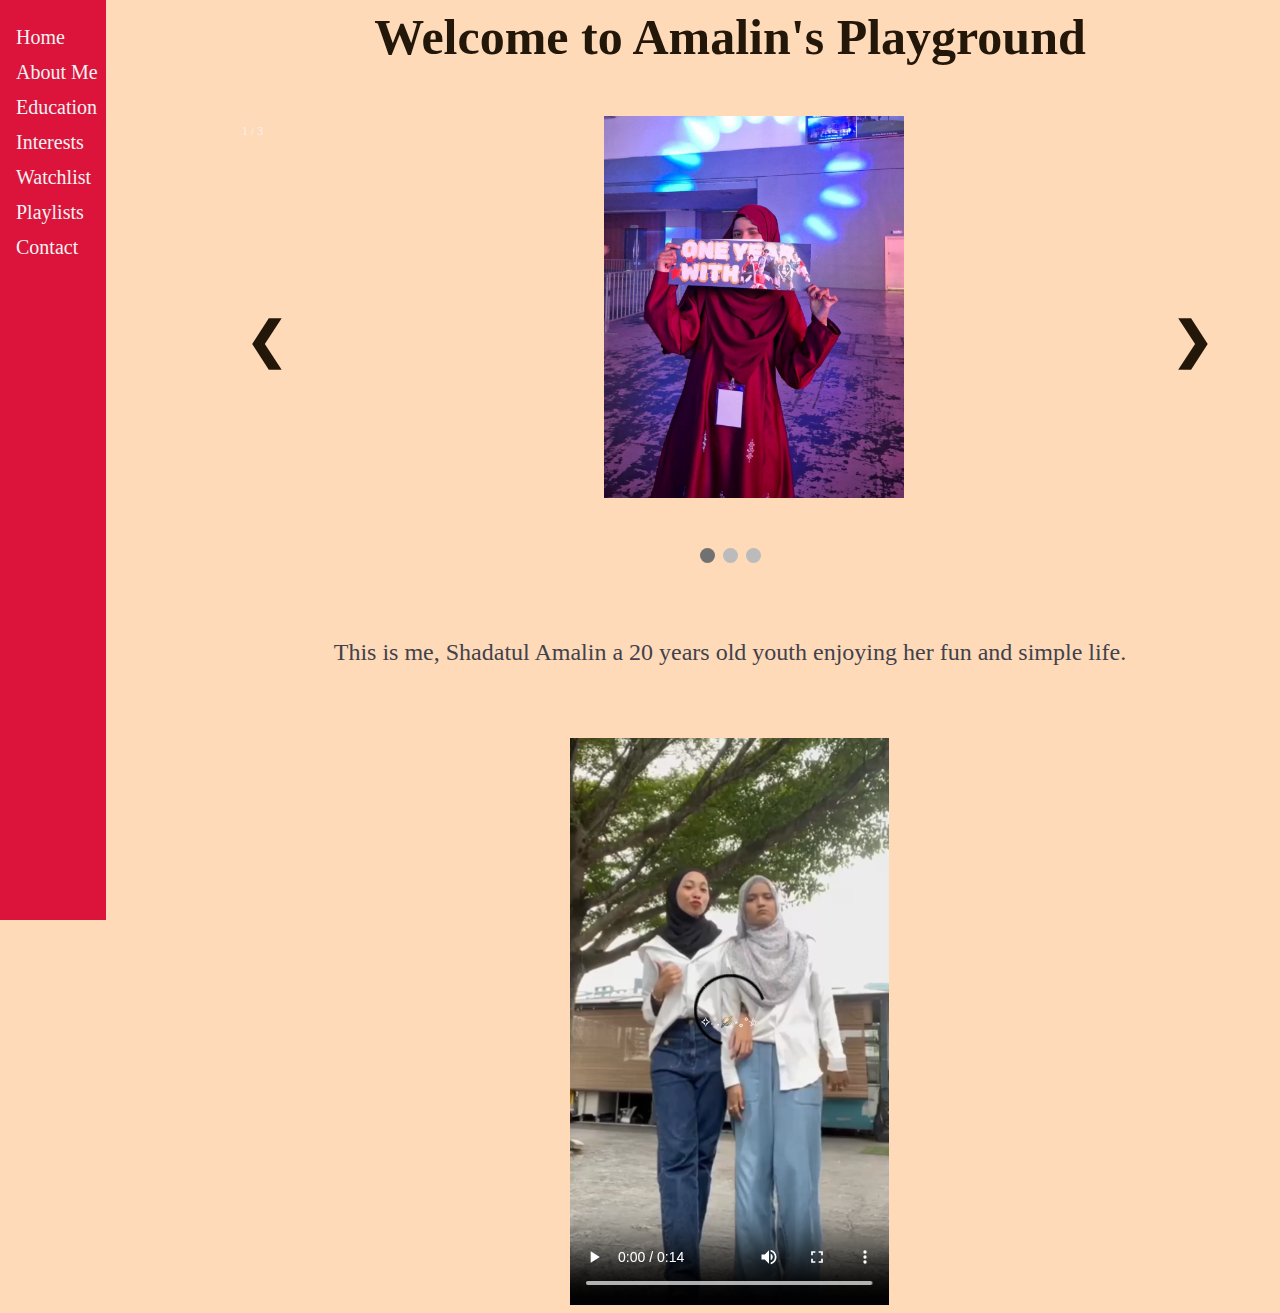
<file: index.html>
<html>

<head>
<link rel="stylesheet" href="resource/css/style.css" type="text/css">
<title>Amalin's Playground</title>
</head>
<body>
<div class="sidenav">
<a href="index.html">Home</a>
<a class="active" target="_blank" href="about_me.html">About Me</a>
<a class="active" target="_blank" href="education.html"> Education</a>
<a class="active" target="_blank" href="interests.html">Interests</a>
<a class="active" target="_blank" href="watchlist.html">Watchlist</a>
<a class="active" target="_blank" href="playlist.html">Playlists</a>
<a class="active" target="_blank" href="contact.html">Contact</a>
</div>
<div class="main">
<a><p>                          Welcome to Amalin's Playground</p></a>
<div class="slideshow-container">
<div class="mySlides fade">
<div class="numbertext">1 / 3</div>
<pre>
                                                <img src="resource/images/me1.jpg" , style="width:30%", "height:30%">
  </div>


  <div class="mySlides fade">
    <div class="numbertext">2 / 3</div>
<pre>
                                                <img src="resource/images/me2.jpg" , style="width:30%", "height:30%">
</div>
  <div class="mySlides fade">
    <div class="numbertext">3 / 3</div>
<pre>
                                              <img src="resource/images/me3.jpg" , style="width:30%", "height:30%">
  </div>



  <!-- Next and previous buttons -->
  <a class="prev" onclick="plusSlides(-1)">&#10094;</a>
  <a class="next" onclick="plusSlides(1)">&#10095;</a>
</div>
<br>

<!-- The dots/circles -->
<div style="text-align:center">
  <span class="dot" onclick="currentSlide(1)"></span>
  <span class="dot" onclick="currentSlide(2)"></span>
  <span class="dot" onclick="currentSlide(3)"></span>

</div>

<br><br><br><br>
<allign><center>
<font face="Gungsuh" color="#41424C" size=5>
This is me, Shadatul Amalin a 20 years old youth enjoying her fun and simple life. </font>
<br><br><br><br><br>

<video width=30% controls>
<source src="resource/video/video1.mp4" type="video/mp4">
Your browser does not support the video tag.
</video>
</allign>



<script src="resource/js/script.js"></script>

</div>
</body>

</html>
</file>
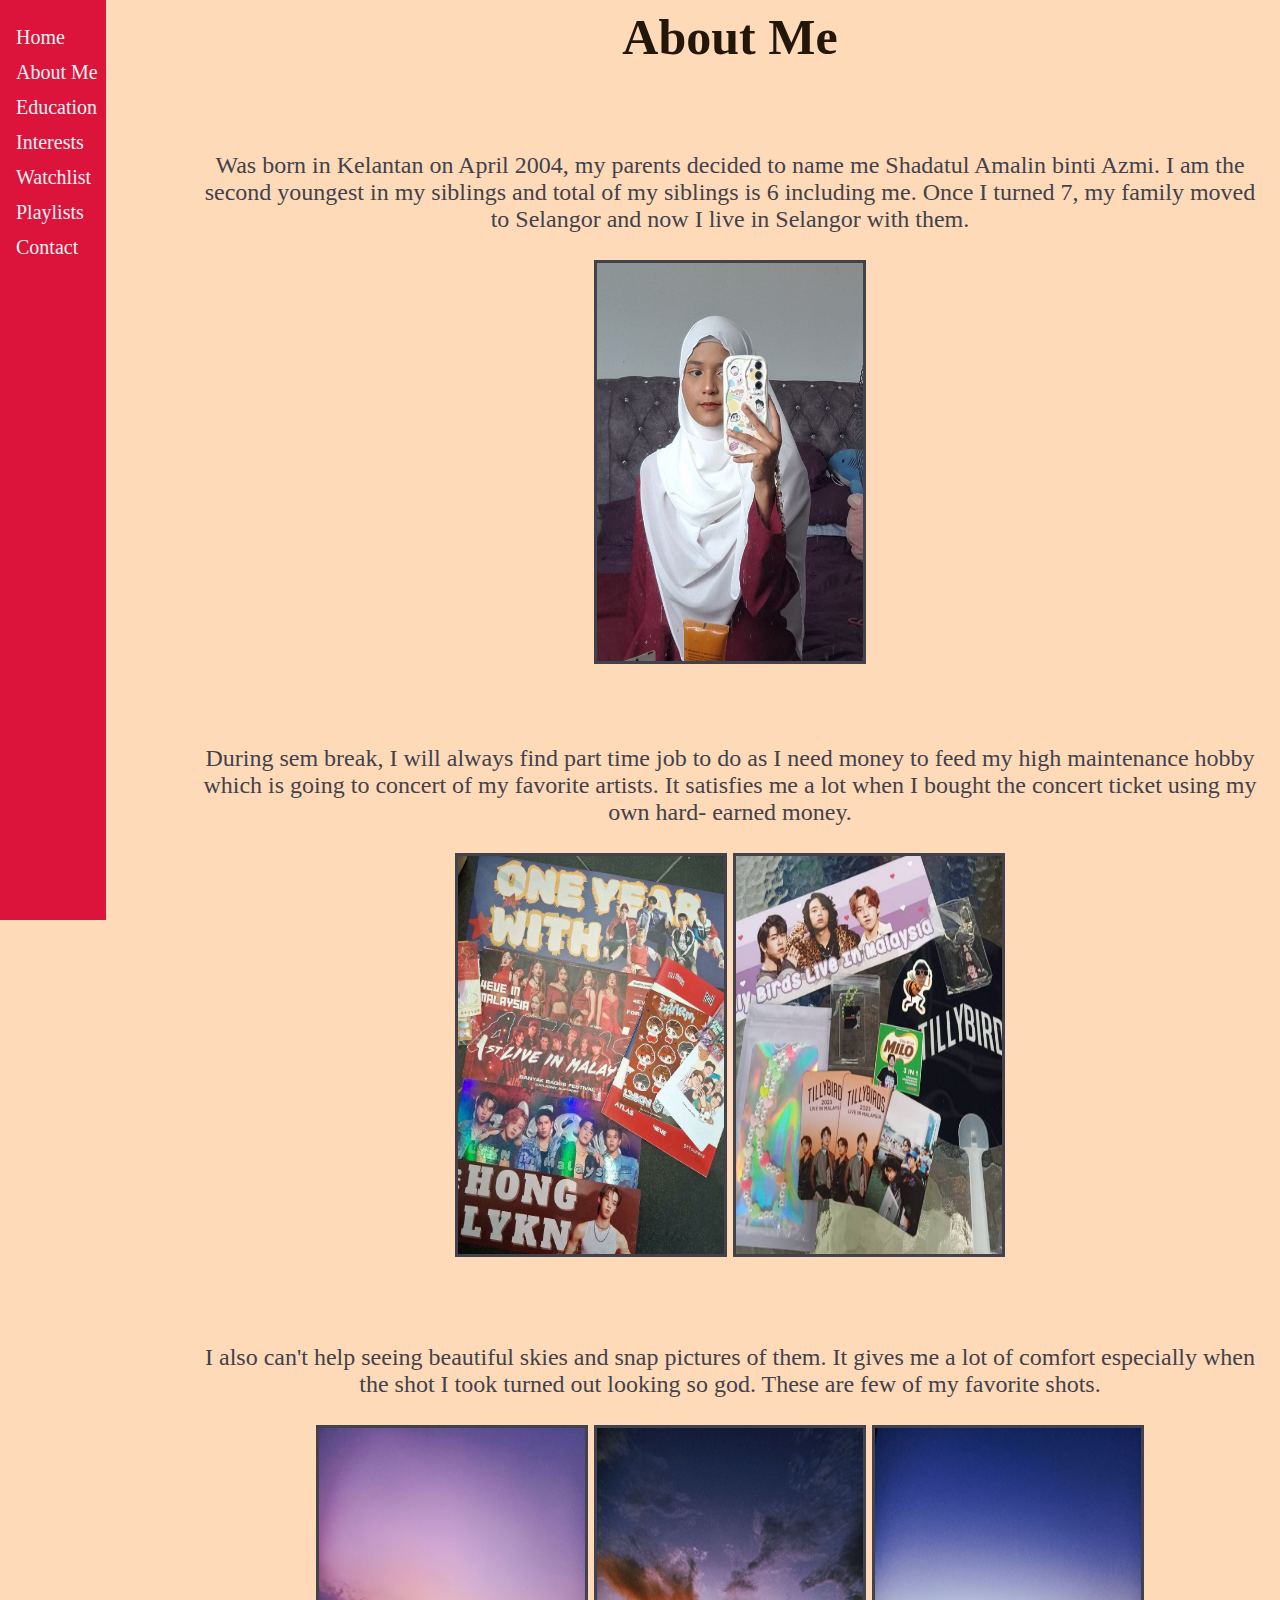
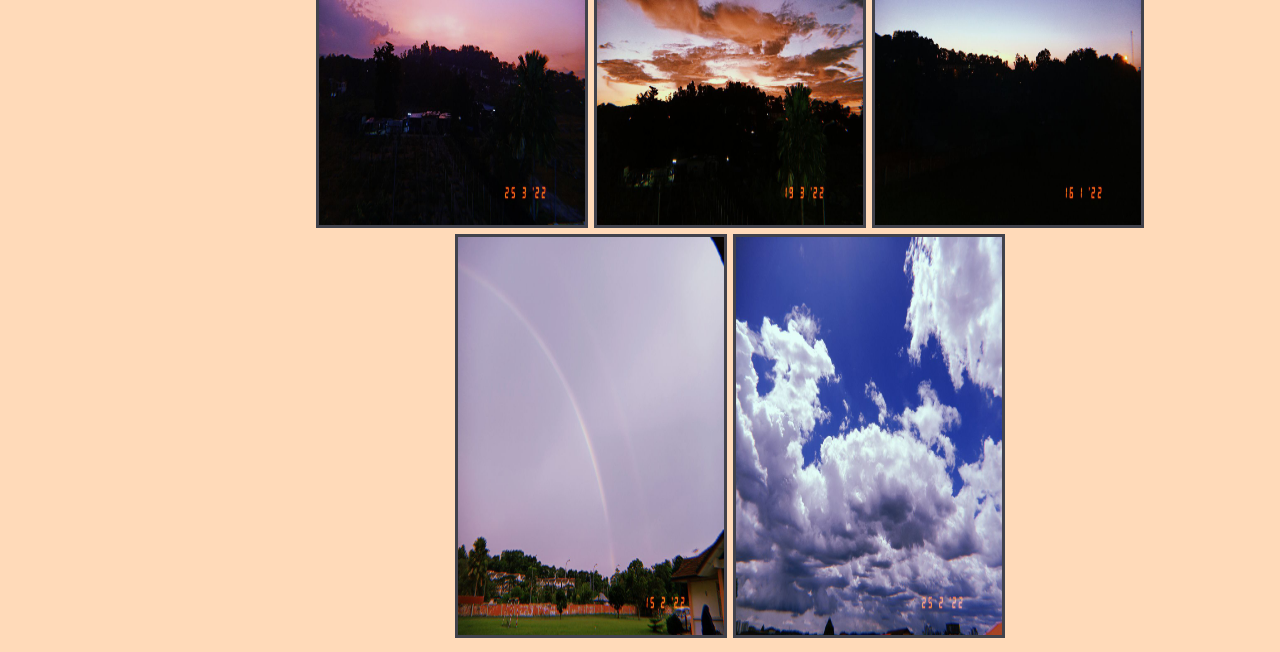
<file: about_me.html>
<html>
<head>
<link rel="stylesheet" href="resource/css/style.css" type="text/css">
<title>About Me</title>

<div class="sidenav">
<a class="active" target="_blank" href="index.html">Home</a>
<a href="about_me.html">About Me</a>
<a class="active" target="_blank" href="education.html"> Education</a>
<a class="active" target="_blank" href="interests.html">Interests</a>
<a class="active" target="_blank" href="watchlist.html">Watchlist</a>
<a class="active" target="_blank" href="playlist.html">Playlists</a>
<a class="active" target="_blank" href="contact.html">Contact</a>

</head>
<body>
</div>
<div class="main">
<a><p>                          About Me</p></a>
<br><br>
<font face="Gungsuh" color="#41424C" size=5>
<allign><center>
Was born in Kelantan on April 2004, my parents decided to name me Shadatul Amalin binti Azmi. I am the second youngest in my siblings and total of my siblings is 6 including me. Once I turned 7, my family moved to Selangor and now I live in Selangor with them.
<br><br>
<allign><center>
<img src="resource/images/aboutme1.jpg" height="45%" width="25%" border="3%">
<br><br><br><br>
</allign>
During sem break, I will always find part time job to do as I need money to feed my high maintenance hobby which is going to concert of my favorite artists. It satisfies me a lot when I bought the concert ticket using my own hard- earned money. 
<br><br>
<img src="resource/images/aboutme2.jpg" height="45%" width="25%" border="3%">
<img src="resource/images/aboutme3.jpg" height="45%" width="25%" border="3%">
<br><br><br><br>
I also can't help seeing beautiful skies and snap pictures of them. It gives me a lot of comfort especially when the shot I took turned out looking so god. These are few of my favorite shots.
<br><br>
<img src="resource/images/scenery1.jpg" height="45%" width="25%" border="3%">
<img src="resource/images/scenery2.jpg" height="45%" width="25%" border="3%">
<img src="resource/images/scenery3.jpg" height="45%" width="25%" border="3%">
<img src="resource/images/scenery4.jpg" height="45%" width="25%" border="3%">
<img src="resource/images/scenery5.jpg" height="45%" width="25%" border="3%">
</allign>
</body>
</html>
</file>
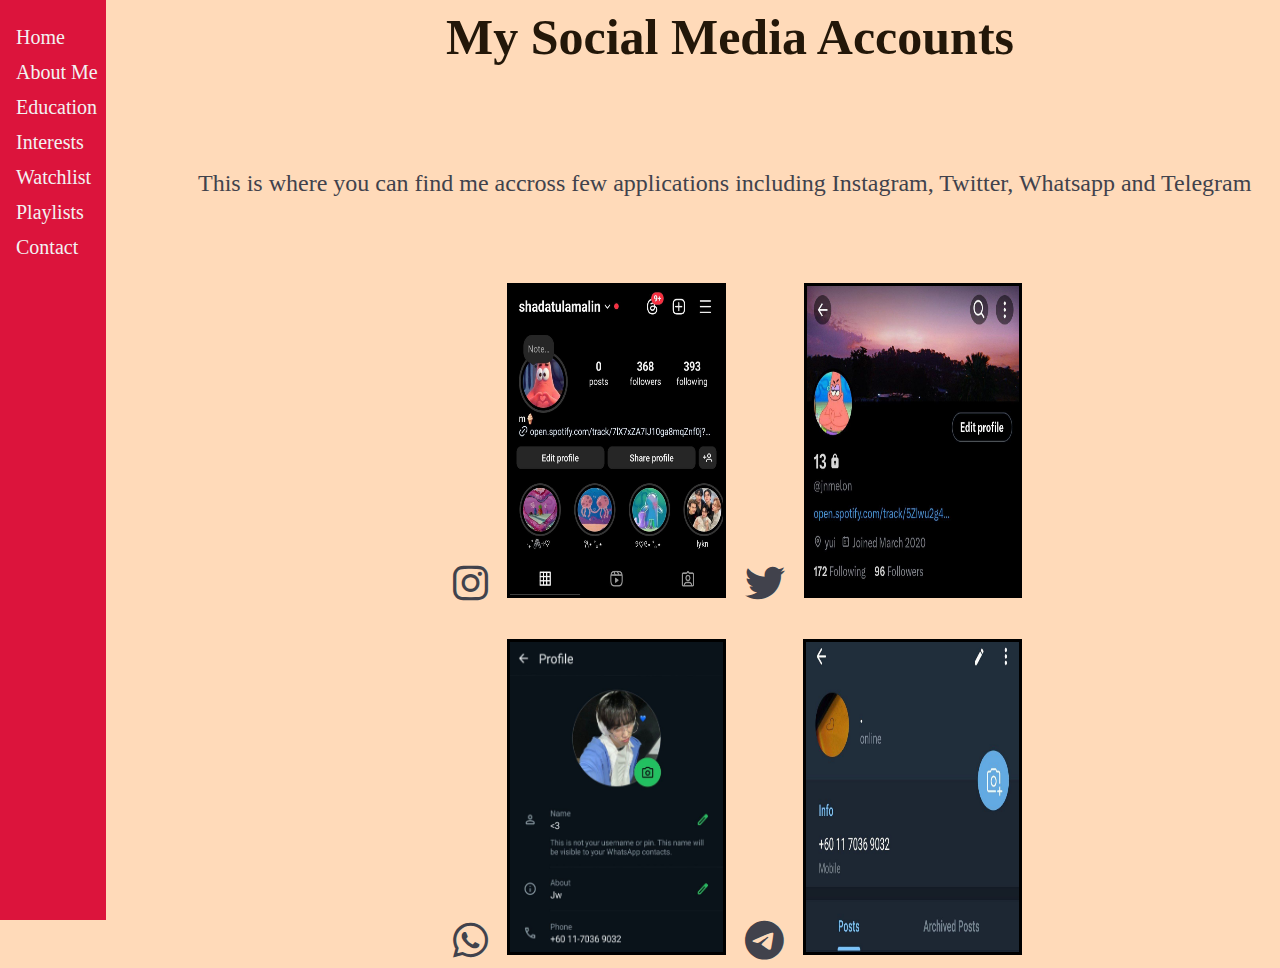
<file: contact.html>
<html>
<head>
<link rel="stylesheet" href="resource/css/style.css" type="text/css">
<title>Contact</title>

<div class="sidenav">
<a class="active" target="_blank" href="index.html">Home</a>
<a class="active" target="_blank" href="about_me.html">About Me</a>
<a class="active" target="_blank" href="education.html"> Education</a>
<a class="active" target="_blank" href="interests.html">Interests</a>
<a class="active" target="_blank" href="watchlist.html">Watchlist</a>
<a class="active" target="_blank" href="playlist.html">Playlists</a>
<a href="contact.html">Contact</a>
<link rel="stylesheet" href="https://cdnjs.cloudflare.com/ajax/libs/font-awesome/6.0.0-beta3/css/all.min.css">

<style>
  .social-icons {
            margin-top: 50px;
        }
        .social-icons a {
            text-decoration: none;
            allign: center;
            color: #41424C;
            margin: 0 15px;
            font-size: 40px;
            transition: color 0.3s ease;
        }
        .social-icons a:hover {
            color: #000;
        }
    </style>

</head>
<body>
</div>
<div class="main">
<a><p>                          My Social Media Accounts </p></a>
<br>
<br>
<br>
<font face="Gungsuh" color="#41424C" size=5>
This is where you can find me accross few applications including Instagram, Twitter, Whatsapp and Telegram </font>
<br><br><br>

<allign><center>
 <div class="social-icons">
        <a href="https://www.instagram.com/shadatulamalin?igsh=MTc5eHFkbGF1Z2RocQ==" target="_blank"><i class="fab fa-instagram"></i></a>
<img src="resource/images/instagram.jpg" height="35%" width="20%" border="3%">
        <a href="https://x.com/jnmelon?t=DOgCmmn7XcF4mIlt1sJMyg&s=09" target="_blank"><i class="fab fa-twitter"></i></a>
<img src="resource/images/twitter.jpg" height="35%" width="20%" border="3%">
<br><br><br>
        <a href="https://wa.me/601170369032?" target="_blank"><i class="fab fa-whatsapp"></i></a>
<img src="resource/images/whatsapp.jpg" height="35%" width="20%" border="3%">
        <a href="https://t.me/jnmelon" target="_blank"><i class="fab fa-telegram"></i></a>
<img src="resource/images/telegram.jpg" height="35%" width="20%" border="3%">
</allign>
    </div></body>
</html>
</file>
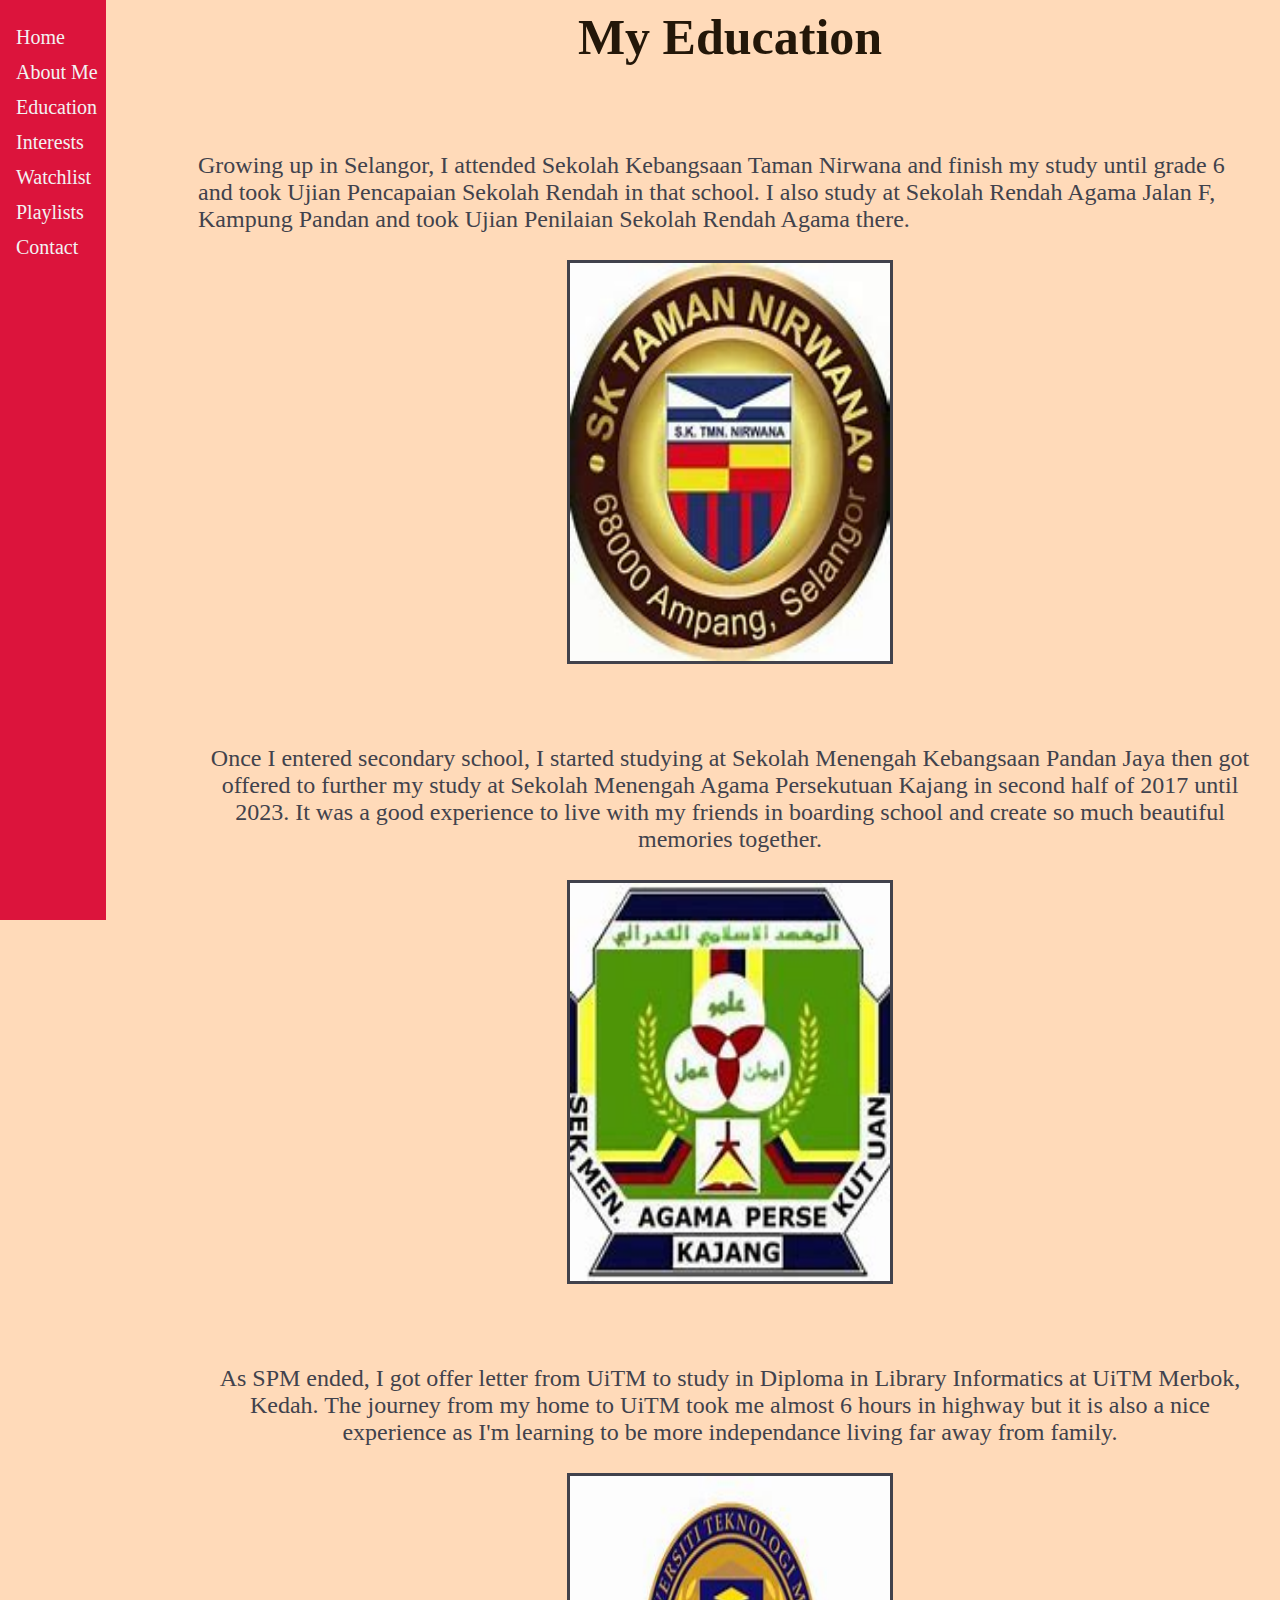
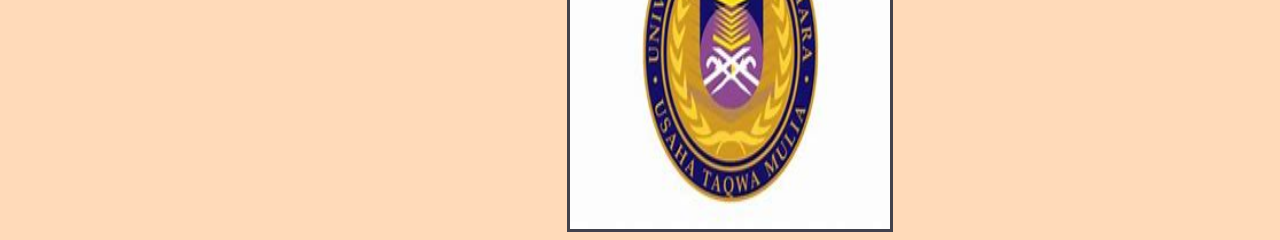
<file: education.html>
<html>
<head>
<link rel="stylesheet" href="resource/css/style.css" type="text/css">
<title>Education</title>

<div class="sidenav">
<a class="active" target="_blank" href="index.html">Home</a>
<a class="active" target="_blank" href="about_me.html">About Me</a>
<a href="education.html"> Education</a>
<a class="active" target="_blank" href="interests.html">Interests</a>
<a class="active" target="_blank" href="watchlist.html">Watchlist</a>
<a class="active" target="_blank" href="playlist.html">Playlists</a>
<a class="active" target="_blank" href="contact.html">Contact</a>

</head>
<body>
</div>
<div class="main">
<a><p>                          My Education</p></a>
<br><br>
<font face="Gungsuh" color="#41424C" size=5>
Growing up in Selangor, I attended Sekolah Kebangsaan Taman Nirwana and finish my study until grade 6 and took Ujian Pencapaian Sekolah Rendah in that school. I also study at Sekolah Rendah Agama Jalan F, Kampung Pandan and took Ujian Penilaian Sekolah Rendah Agama there.
<br><br>
<allign><center>
<img src="resource/images/education1.jpg" height="45%" width="30%" border="3%">
</allign>
<br><br><br><br>
Once I entered secondary school, I started studying at Sekolah Menengah Kebangsaan Pandan Jaya then got offered to further my study at Sekolah Menengah Agama Persekutuan Kajang in second half of 2017 until 2023. It was a good experience to live with my friends in boarding school and create so much beautiful memories together.
<br><br>
<allign><center>
<img src="resource/images/education2.jpg" height="45%" width="30%" border="3%">
</allign>
<br><br><br><br>
As SPM ended, I got offer letter from UiTM to study in Diploma in Library Informatics at UiTM Merbok, Kedah. The journey from my home to UiTM took me almost 6 hours in highway but it is also a nice experience as I'm learning to be more independance living far away from family.
<br><br>
<allign><center>
<img src="resource/images/education3.jpg" height="40%" width="30%" border="3%">
</allign>
</body>
</html>
</file>
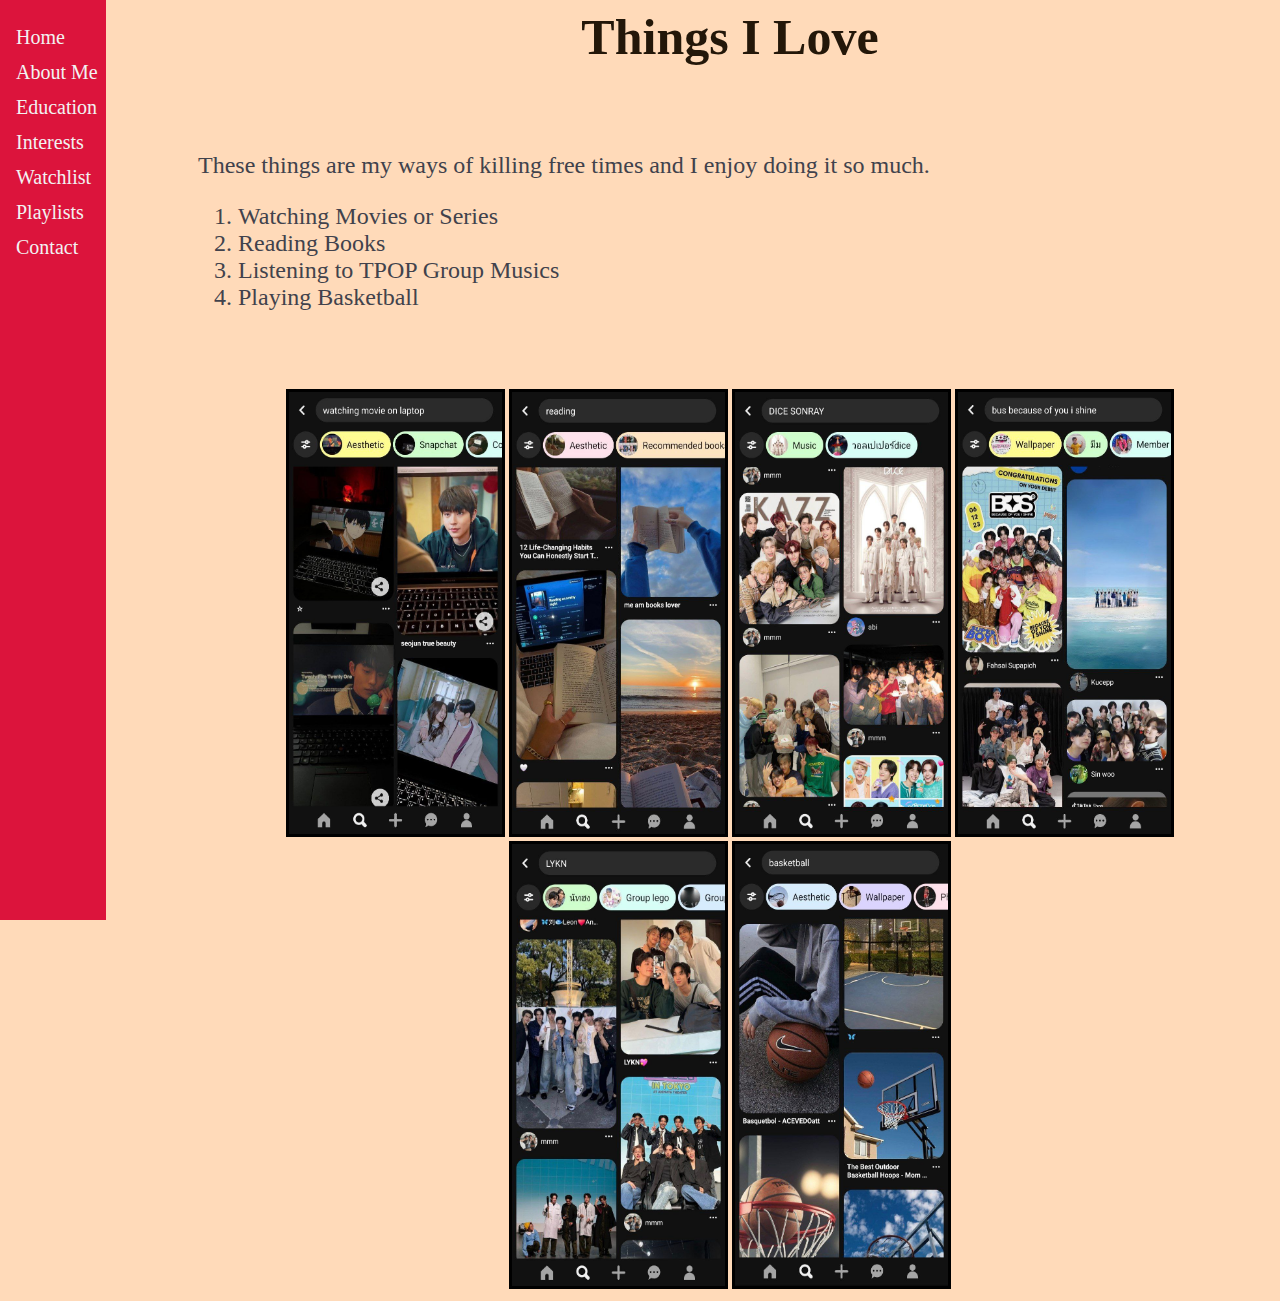
<file: interests.html>
<html>
<head>
<link rel="stylesheet" href="resource/css/style.css" type="text/css">
<title>Interests</title>

<div class="sidenav">
<a class="active" target="_blank" href="index.html">Home</a>
<a class="active" target="_blank" href="about_me.html">About Me</a>
<a class="active" target="_blank" href="education.html"> Education</a>
<a href="interests.html">Interests</a>
<a class="active" target="_blank" href="watchlist.html">Watchlist</a>
<a class="active" target="_blank" href="playlist.html">Playlists</a>
<a class="active" target="_blank" href="contact.html">Contact</a>

</head>
<body>
</div>
<div class="main">

<a><p>                          Things I Love</p></a>
<br><br>
<font face="Gungsuh" color="#41424C" size=5>
These things are my ways of killing free times and I enjoy doing it so much.
<ol>
<li>Watching Movies or Series</li>
<li>Reading Books</li>
<li>Listening to TPOP Group Musics</li>
<li>Playing Basketball</li>
</ol>
</font>
<br><br><br>
<allign><center>
<img src="resource/images/interest1.jpg" height="50%" width="20%" border="3%">
<img src="resource/images/interest2.jpg" height="50%" width="20%" border="3%">
<img src="resource/images/interest3.jpg" height="50%" width="20%" border="3%">
<img src="resource/images/interest4.jpg" height="50%" width="20%" border="3%">
<img src="resource/images/interest5.jpg" height="50%" width="20%" border="3%">
<img src="resource/images/interest6.jpg" height="50%" width="20%" border="3%">
</allign>
</body>
</html>
</file>
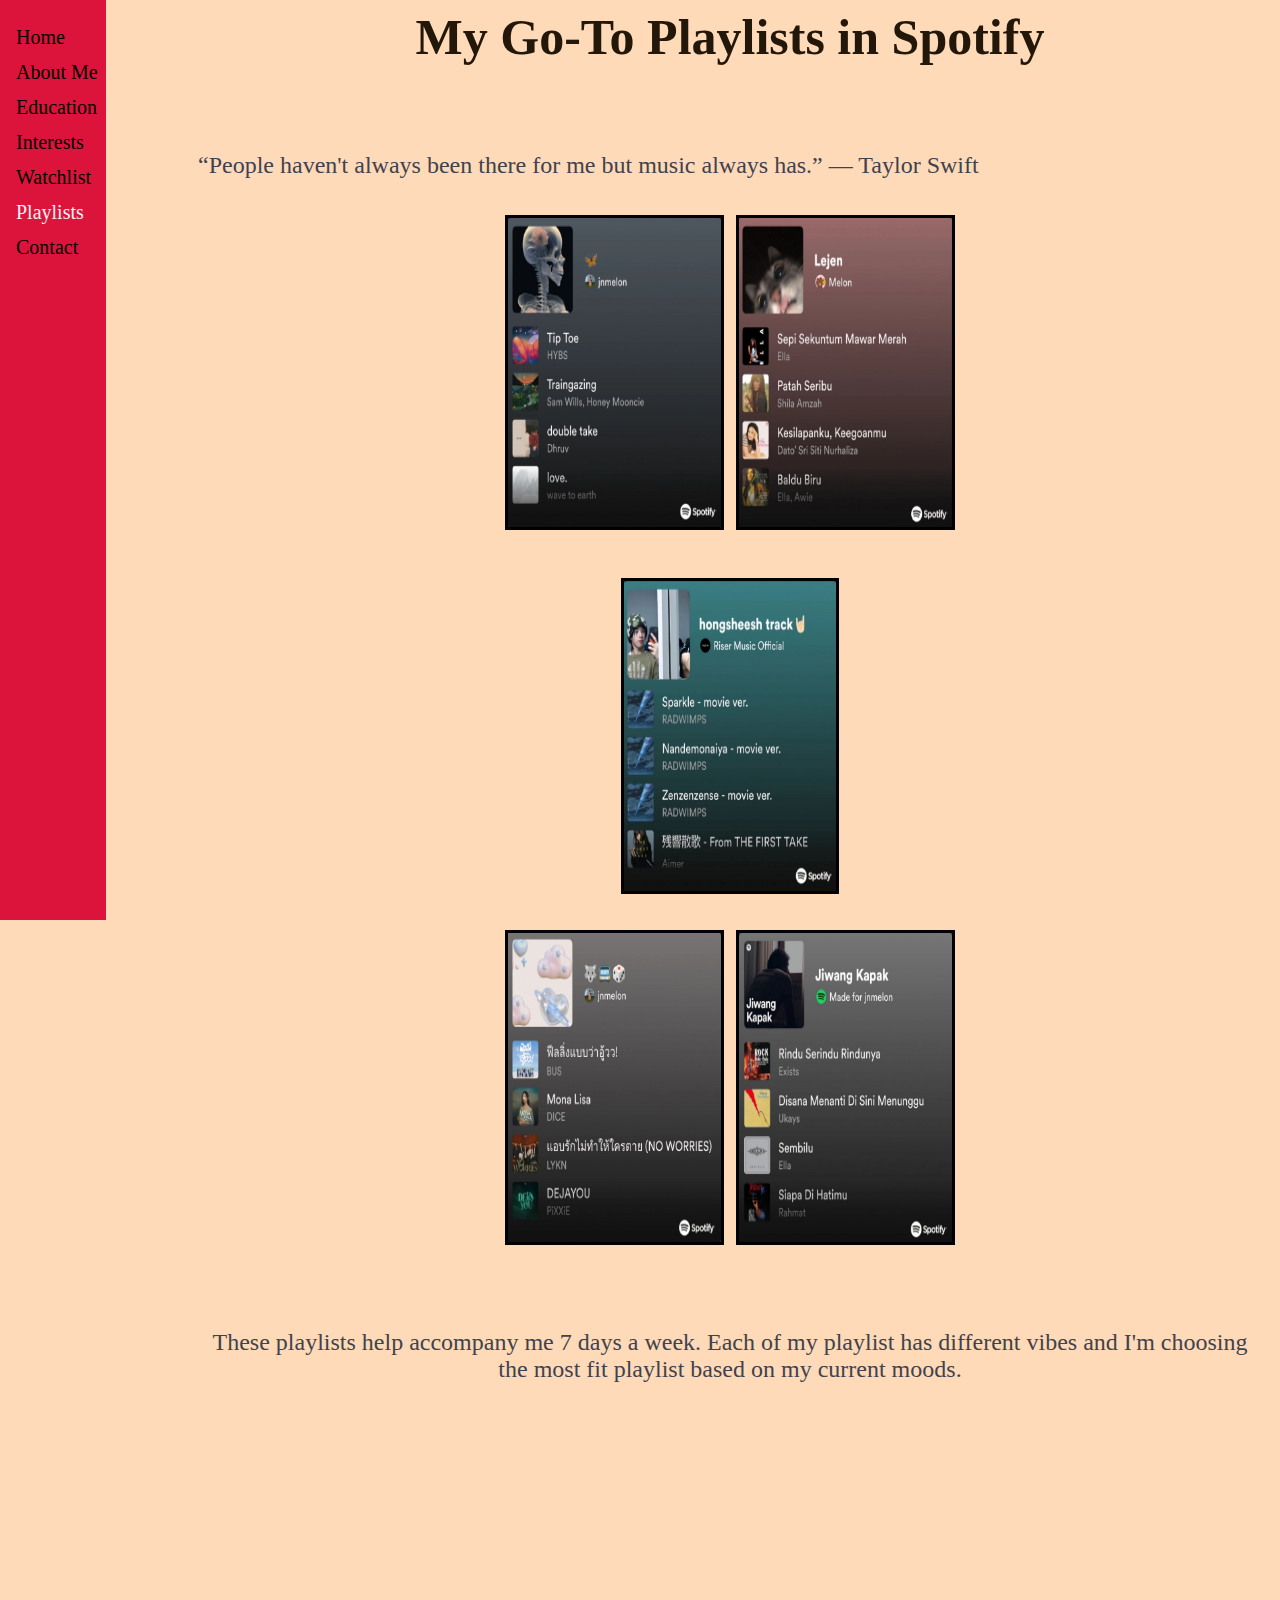
<file: playlist.html>
<html>
<head>
<link rel="stylesheet" href="resource/css/style.css" type="text/css">
<title>Playlist</title>

<div class="sidenav">
<a class="active" target="_blank" href="index.html">Home</a>
<a class="active" target="_blank" href="about_me.html">About Me</a>
<a class="active" target="_blank" href="education.html"> Education</a>
<a class="active" target="_blank" href="interests.html">Interests</a>
<a class="active" target="_blank" href="watchlist.html">Watchlist</a>
<a href="playlist.html">Playlists</a>
<a class="active" target="_blank" href="contact.html">Contact</a>

<style>
a.active {
    background-color: transparent;
    color: inherit;
    text-decoration: none;
}
</style>

</head>
<body>
</div>
<div class="main">

<a><p>                          My Go-To Playlists in Spotify</p></a>
<br>
<br>
<font face="Gungsuh" color="#41424C" size=5>
“People haven't always been there for me but music always has.”
― Taylor Swift </font>
<br>
<br>
<br>
<allign><center>
<a class="active" target="_blank" href="https://open.spotify.com/playlist/3hOhvBk16aO2J6h2PORFxP?si=b4682358768c4772">
<img src="resource/images/playlist1.jpg" height="35%" width="20%" border="3%">
</a>
<a class="active" target="_blank" href="https://open.spotify.com/playlist/0gppbFKzN3UiaClOEakUrz?si=78554f827f584652">
<img src="resource/images/playlist2.jpg" height="35%" width="20%" border="3%">
</a>
<br>
<br>
<br>
<a class="active" target="_blank" href="https://open.spotify.com/playlist/6ydBReoYAuxZJl2mZfeB1T?si=89a3fa1469c44b90">
<img src="resource/images/playlist3.jpg" alt="Mona Lisa by Dice" height="35%" width="20%" border="3%">
</a>
<br>
<br>
<br>
<a class="active" target="_blank" href="https://open.spotify.com/playlist/5b0bm5ytbukrgi2wuNNiPP?si=2c61651473f54d9b">
<img src="resource/images/playlist4.jpg" alt="WA-R-R by Colde" height="35%" width="20%" border="3%">
</a>
<a class="active" target="_blank" href="https://open.spotify.com/playlist/37i9dQZF1DX91Xar7ivhyz?si=d7c6d6517a27469f">
<img src="resource/images/playlist5.jpg" alt="Oh it's You by babychair" height="35%" width="20%" border="3%">
</a>
</allign>
<br><br><br><br><br>
<font face="Gungsuh" color="#41424C" size=5>
These playlists help accompany me 7 days a week. Each of my playlist has different vibes and I'm choosing the most fit playlist based on my current moods. </font>
<br><br><br><br><br><br><br><br><br><br><br><br><br>
</body>
</html>
</file>
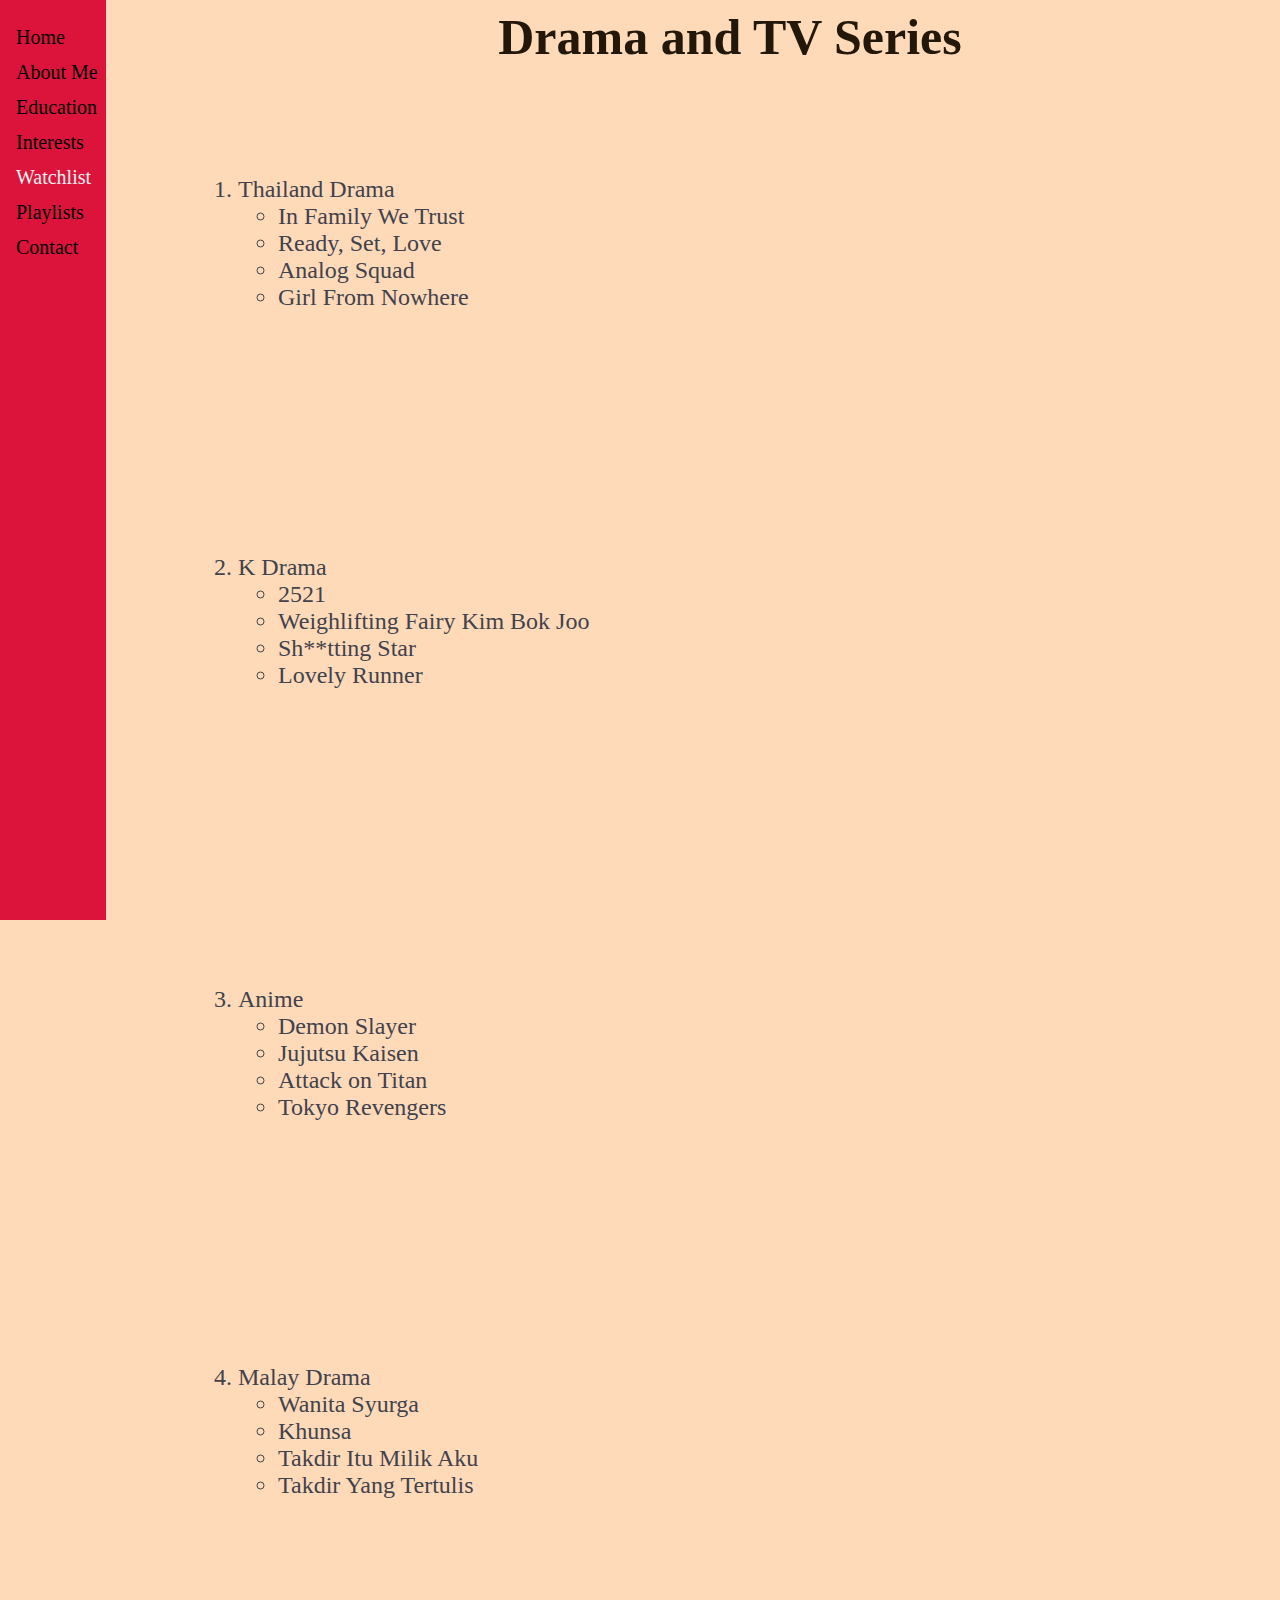
<file: watchlist.html>
<html>
<head>
<link rel="stylesheet" href="resource/css/style.css" type="text/css">
<title>Watchlist</title>

<div class="sidenav">
<a class="active" target="_blank" href="index.html">Home</a>
<a class="active" target="_blank" href="about_me.html">About Me</a>
<a class="active" target="_blank" href="education.html"> Education</a>
<a class="active" target="_blank" href="interests.html">Interests</a>
<a href="watchlist.html">Watchlist</a>
<a class="active" target="_blank" href="playlist.html">Playlists</a>
<a class="active" target="_blank" href="contact.html">Contact</a>

<style>
.container {
display: flex;
align-items: flex-start;
}
.drama-list {
margin-right: 20px;
}
.sidenav a.active {
background-color: transparent;
color: inherit;
text-decoration: none;
}
</style>

</head>
</div>
<body>
</div>
<div class="main">

<a><p>                          Drama and TV Series</p></a>
<br>
<br>
<font face="Gungsuh" color="#41424C" size=5>
<div class="container">
<div class="drama-list">
<ol>
<li>Thailand Drama</li>
<ul>
<li>In Family We Trust</li>
<li>Ready, Set, Love</li>
<li>Analog Squad</li>
<li>Girl From Nowhere</li>
<br><br><br><br><br><br><br><br><br>
</ul>
<li>K Drama</li>
<ul>
<li>2521</li>
<li>Weighlifting Fairy Kim Bok Joo</li>
<li>Sh**tting Star</li>
<li>Lovely Runner</li>
<br><br><br><br><br><br><br><br><br><br><br>
</ul>
<li>Anime</li>
<ul>
<li>Demon Slayer</li>
<li>Jujutsu Kaisen</li>
<li>Attack on Titan</li>
<li>Tokyo Revengers</li>
<br><br><br><br><br><br><br><br><br>
</ul>
<li>Malay Drama</li>
<ul>
<li>Wanita Syurga</li>
<li>Khunsa</li>
<li>Takdir Itu Milik Aku</li>
<li>Takdir Yang Tertulis</li>
</ul>
</ol> 
</font>
</div>
<div class="video">
<br>
<iframe width="560" height="315" src="https://www.youtube.com/embed/Xu63tr_B39g?si=igTGwnYL3NYXBjpx" title="YouTube video player" frameborder="0" allow="accelerometer; autoplay; clipboard-write; encrypted-media; gyroscope; picture-in-picture; web-share" referrerpolicy="strict-origin-when-cross-origin" allowfullscreen></iframe>
<br><br><br><br><br>

<iframe width="560" height="315" src="https://www.youtube.com/embed/5kk0dYa8Ccc?si=q0c_PObXnVkDoVUH" title="YouTube video player" frameborder="0" allow="accelerometer; autoplay; clipboard-write; encrypted-media; gyroscope; picture-in-picture; web-share" referrerpolicy="strict-origin-when-cross-origin" allowfullscreen></iframe>
<br><br><br><br><br>

<iframe width="560" height="315" src="https://www.youtube.com/embed/bFwdl2PDAFM?si=5XLuWGqAWnPcEsO2" title="YouTube video player" frameborder="0" allow="accelerometer; autoplay; clipboard-write; encrypted-media; gyroscope; picture-in-picture; web-share" referrerpolicy="strict-origin-when-cross-origin" allowfullscreen></iframe>
<br><br><br><br><br>

<iframe width="560" height="315" src="https://www.youtube.com/embed/wfdDeqesYZA?si=qvSEdLShp6YkoLto" title="YouTube video player" frameborder="0" allow="accelerometer; autoplay; clipboard-write; encrypted-media; gyroscope; picture-in-picture; web-share" referrerpolicy="strict-origin-when-cross-origin" allowfullscreen></iframe>
</body>
</html>
</file>
<file: resource/css/style.css>
body {background-color:#FFDAB9;}
.sidenav {
  height: 100%;
  width: 180 px;
  position: fixed;
  z-index: 1;
  top: 0;
  left: 0;
  background-color: #DC143C;
  overflow-x: hidden;
  padding-top: 20px;
}
.sidenav a, .dropdown-btn {
  display: block;
  color: #f2f2f2;
  text-align: center;
  font-size: 20px;
  font-family: tahoma;
  padding: 6px 8px 6px 16px;
  text-decoration: none;
  font-size: 20px;
  display: block;
  border: none;
  background: none;
  width:100%;
  text-align: left;
  cursor: pointer;
  outline: none;
}
.sidenav a:active {
  color: #FA8072;
}

.sidenav a:hover, .dropdown-btn:hover {
  color: #FA8072;
}

.active {
  background-color: green;
  color: white;
}

.dropdown-container {
  display: none;
  background-color: #262626;
  padding-left: 8px;
}

.fa-caret-down {
  float: right;
  padding-right: 8px;
}

.main {
  margin-left: 180px;
  padding: 0px 10px;
}
.main a {
font-family: Goudy Old Style;
font-size: 50px;
text-align: center;
font-weight: bold;
color: #231709;
}

.slideshow-container {
  max-width: 1000px;
  position: relative;
  margin: auto;
}

.mySlides {
  display: none;
}

.prev, .next {
  cursor: pointer;
  position: absolute;;
  top: 50%;
  width: auto;
  margin-top: -22px;
  padding: 16px;
  color: white;
  font-weight: bold;
  font-size: 18px;
  transition: 0.6s ease;
  border-radius: 0 3px 3px 0;
  user-select: none;
}

.next {
  right: 0;
  border-radius: 3px 0 0 3px;
}

.prev:hover, .next:hover {
  background-color: rgba(0,0,0,0.8);
}

/* Number text (1/3 etc) */
.numbertext {
  color: #f2f2f2;
  font-size: 12px;
  padding: 8px 12px;
  position: absolute;
  top: 0;
}

/* The dots/bullets/indicators */
.dot {
  cursor: pointer;
  height: 15px;
  width: 15px;
  margin: 0 2px;
  background-color: #bbb;
  border-radius: 50%;
  display: inline-block;
  transition: background-color 0.6s ease;
}

.active, .dot:hover {
  background-color: #717171;
}

/* Fading animation */
.fade {
  animation-name: fade;
  animation-duration: 1.5s;
}

@keyframes fade {
  from {opacity: .4}
  to {opacity: 1}
}
@media screen and (max-height: 450px) {
  .sidenav {padding-top: 15px;}
  .sidenav a {font-size: 18px;}
}

.fa {
  padding: 20px;
  font-size: 30px;
  width: 50px;
  text-align: center;
  text-decoration: none;
}

/* Add a hover effect if you want */
.fa:hover {
  opacity: 0.7;
}
</file>
